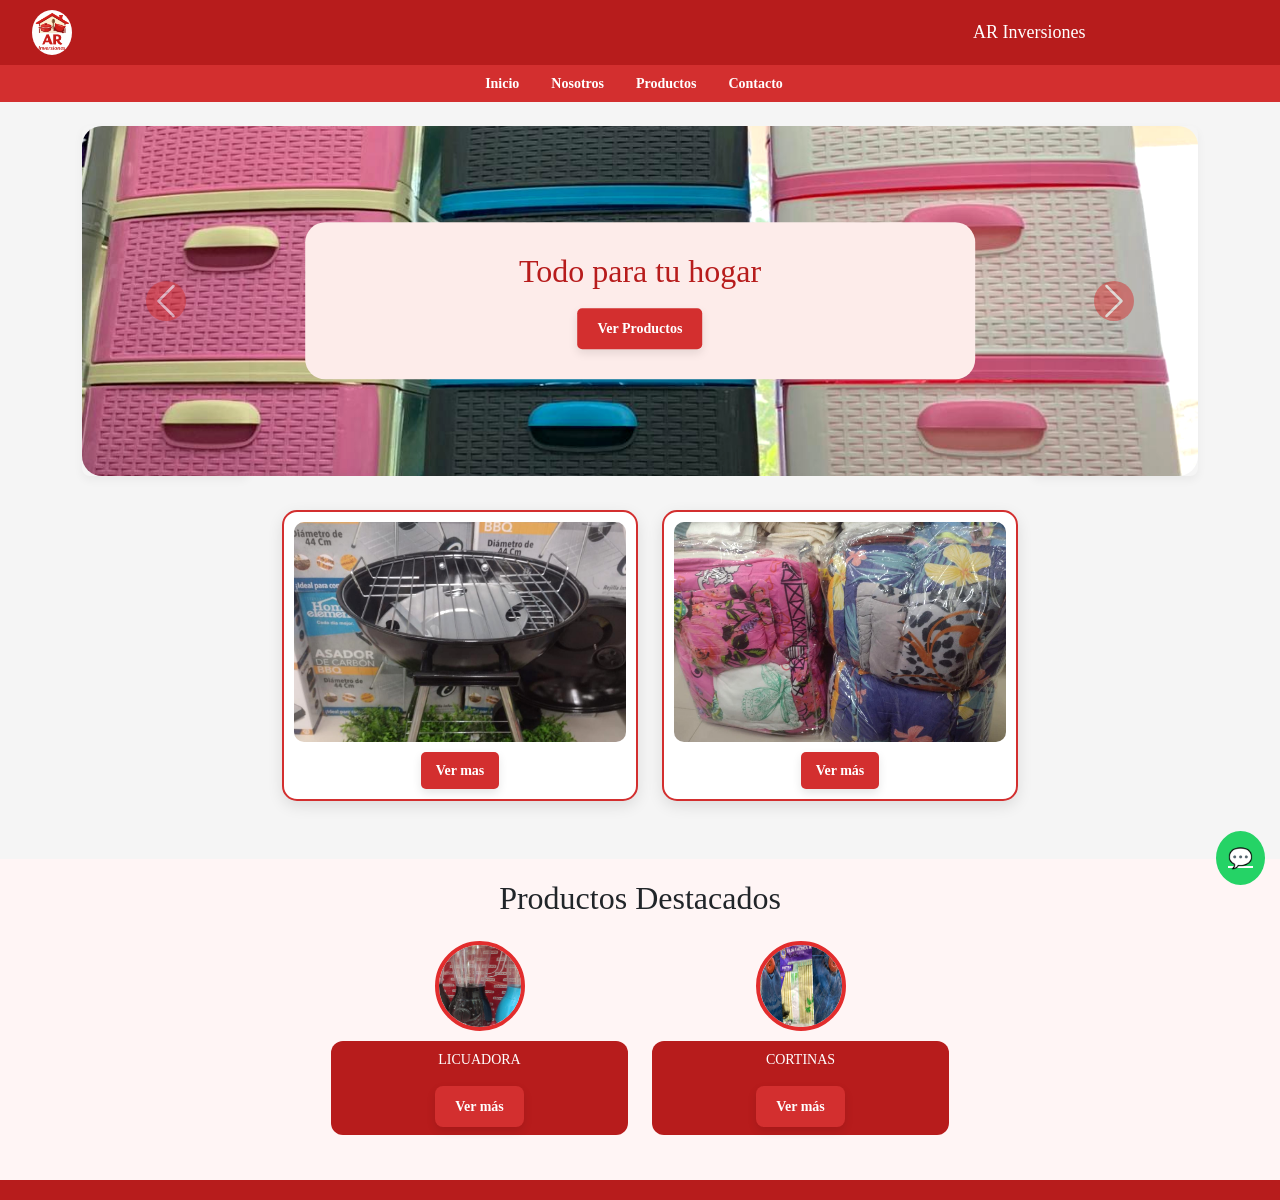
<file: index.html>
<!DOCTYPE html>
<html lang="es">

<head>
    <meta charset="UTF-8">
    <meta name="viewport" content="width=device-width, initial-scale=1.0">
    <title>AR Inversiones</title>

    <link href="https://cdn.jsdelivr.net/npm/bootstrap@5.3.2/dist/css/bootstrap.min.css" rel="stylesheet">
    <link rel="stylesheet" href="https://cdn.jsdelivr.net/npm/bootstrap-icons@1.11.3/font/bootstrap-icons.css">

    <link rel="stylesheet" href="css/styles.css">
</head>

<body>

    <header>
        <div class="row align-items-center" id="encabezado">

            <div class="col-3 col-md-1 text-center">
                <img src="img/logo fondo.png" id="logo">
            </div>

            <div class="col-5 col-md-3 text-center text-md-start">
                <p id="nombre">AR Inversiones</p>
            </div>



        </div>

        <div class="row" id="nav">
            <ul class="nav justify-content-center flex-column flex-md-row text-center">
                <li class="nav-item"><a class="nav-link" href="index.html">Inicio</a></li>
                <li class="nav-item"><a class="nav-link" href="nosotros.html">Nosotros</a></li>
                <li class="nav-item"><a class="nav-link" href="productos.html">Productos</a></li>
                            <li class="nav-item"><a class="nav-link" href="contacto.html">Contacto</a></li>

            </ul>
        </div>
    </header>

    <div class="container mt-4">

        <div id="carouselExample" class="carousel slide" data-bs-ride="carousel">

            <div class="carousel-inner">

                <div class="carousel-item active">
                    <img src="img/gabetero 1.jpeg" class="d-block w-100">
                    <div class="overlay">
                        <h2>Todo para tu hogar</h2>
                        <a href="productos.html">
                            <button>Ver Productos</button>
                        </a>
                    </div>
                </div>

                <div class="carousel-item">
                    <img src="img/asador 1.jpeg" class="d-block w-100">
                    <div class="overlay">
                        <h2>Calidad y variedad</h2>
                        <a href="productos.html">
                            <button>Ver Productos</button>
                        </a>
                    </div>
                </div>



            </div>

            <button class="carousel-control-prev" type="button" data-bs-target="#carouselExample" data-bs-slide="prev">
                <span class="carousel-control-prev-icon"></span>
            </button>

            <button class="carousel-control-next" type="button" data-bs-target="#carouselExample" data-bs-slide="next">
                <span class="carousel-control-next-icon"></span>
            </button>

        </div>

    </div>

    <!-- PRODUCTOS -->
    <div class="container mt-4">
        <div class="row justify-content-center">

            <div class="col-6 col-md-4">
                <div class="producto">
                    <img src="img/asador 1.jpeg">
                    <a href="asador.html">
                        <button>Ver mas</button>
                    </a>
                </div>
            </div>

            <div class="col-6 col-md-4">
                <div class="producto">
                    <img src="img/sabana 1.jpeg">
                    <a href="sabana.html">
                        <button>Ver más</button>
                    </a>
                </div>
            </div>

        </div>
    </div>

    <!-- DESTACADOS -->
    <div class="container-fluid mt-5" id="destacados">

        <h2>Productos Destacados</h2>

        <div class="row justify-content-center mt-4">

            <div class="col-3 text-center item">
                <img src="img/licuadora 1.jpeg">
                <div class="box">
                    <p>LICUADORA</p>
                    <a href="licuadora.html">
                        <button>Ver más</button>
                    </a>
                </div>
            </div>

            <div class="col-3 text-center item">
                <img src="img/cortina 1.jpeg">
                <div class="box">
                    <p>CORTINAS</p>
                    <a href="cortina.html">
                        <button>Ver más</button>
                    </a>
                </div>
            </div>

        </div>
    </div>

    <!-- FOOTER -->
    <footer>

        <div class="row" id="footer">

            <div class="col text-center">
            </div>

        </div>

    </footer>

    <a href="https://wa.me/573215978952" class="whatsapp">💬</a>

    <script src="https://cdn.jsdelivr.net/npm/bootstrap@5.3.2/dist/js/bootstrap.bundle.min.js"></script>

</body>

</html>
</file>
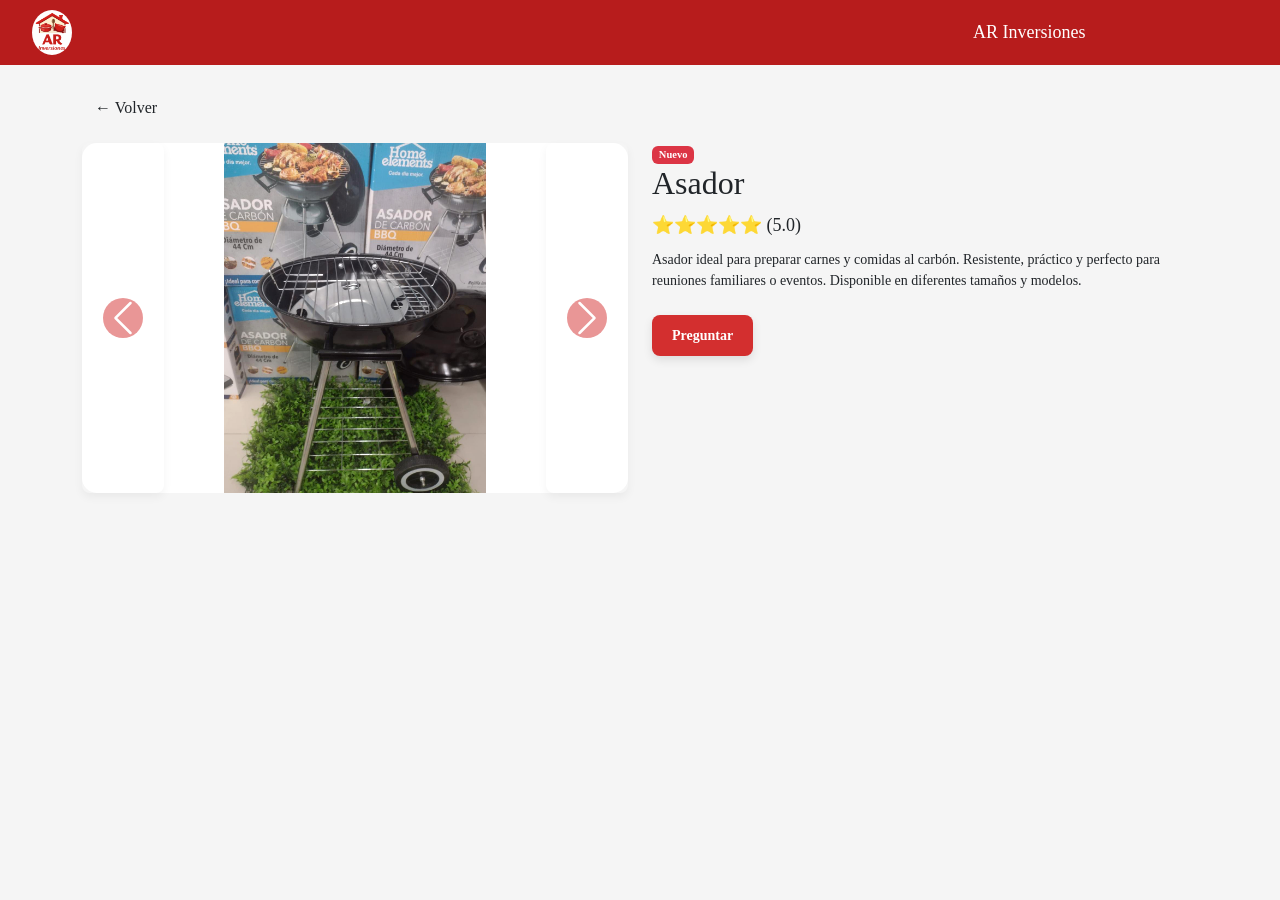
<file: asador.html>
<!DOCTYPE html>
<html lang="es">
<head>
<meta charset="UTF-8">
<meta name="viewport" content="width=device-width, initial-scale=1.0">
<title>Asador - AR Inversiones</title>

<link href="https://cdn.jsdelivr.net/npm/bootstrap@5.3.2/dist/css/bootstrap.min.css" rel="stylesheet">
<link rel="stylesheet" href="https://cdn.jsdelivr.net/npm/bootstrap-icons@1.11.3/font/bootstrap-icons.css">

<link rel="stylesheet" href="css/styles.css">
<link rel="stylesheet" href="css/asador.css">
</head>

<body>

<header>
    <div class="row align-items-center" id="encabezado">
        <div class="col-3 col-md-1 text-center">
            <a href="index.html">
                <img src="img/logo fondo.png" id="logo">
            </a>
        </div>

        <div class="col-5 col-md-3">
            <p id="nombre">AR Inversiones</p>
        </div>

    </div>
</header>

<main class="container mt-4">

<a href="productos.html" class="btn btnVolver">← Volver</a>

<div class="row productoInfo mt-3">

    <!-- IMÁGENES -->
    <div class="col-md-6">

        <div id="carouselExample" class="carousel slide">

            <div class="carousel-inner">

                <div class="carousel-item active">
                    <img src="img/asador 1.jpeg" class="d-block w-100">
                </div>

            </div>

            <button class="carousel-control-prev" type="button" data-bs-target="#carouselExample" data-bs-slide="prev">
                <span class="carousel-control-prev-icon"></span>
            </button>

            <button class="carousel-control-next" type="button" data-bs-target="#carouselExample" data-bs-slide="next">
                <span class="carousel-control-next-icon"></span>
            </button>

        </div>

    </div>

    <!-- INFO -->
    <div class="col-md-6">

        <span class="badge bg-danger">Nuevo</span>

        <h2>Asador</h2>

        <div class="calificacion">
            ⭐⭐⭐⭐⭐ (5.0)
        </div>

        <p>
            Asador ideal para preparar carnes y comidas al carbón. 
            Resistente, práctico y perfecto para reuniones familiares o eventos. 
            Disponible en diferentes tamaños y modelos.
        </p>

        <!-- BOTÓN -->
        <div class="mt-4">
            <a href="https://wa.me/573215978952?text=Hola%2C%20estoy%20interesada%20en%20un%20asador%2C%20quisiera%20información">
                <button class="btnComprar">Preguntar</button>
            </a>
        </div>

    </div>

</div>

</main>

<script src="https://cdn.jsdelivr.net/npm/bootstrap@5.3.2/dist/js/bootstrap.bundle.min.js"></script>

</body>
</html>
</file>
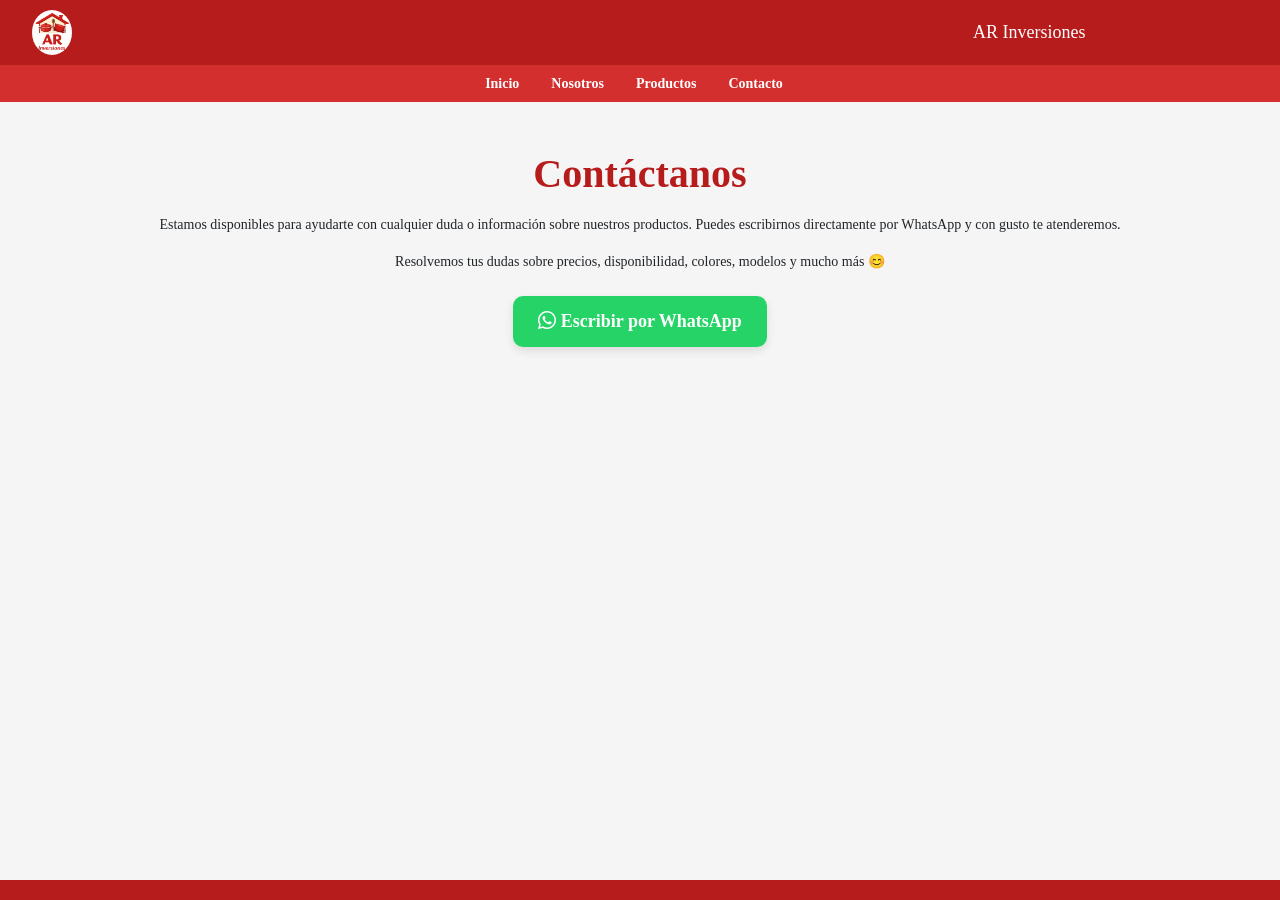
<file: contacto.html>
<!DOCTYPE html>
<html lang="es">
<head>
<meta charset="UTF-8">
<meta name="viewport" content="width=device-width, initial-scale=1.0">
<title>Contacto - AR Inversiones</title>

<link href="https://cdn.jsdelivr.net/npm/bootstrap@5.3.2/dist/css/bootstrap.min.css" rel="stylesheet">
<link rel="stylesheet" href="https://cdn.jsdelivr.net/npm/bootstrap-icons@1.11.3/font/bootstrap-icons.css">

<link rel="stylesheet" href="css/styles.css">
<link rel="stylesheet" href="css/contacto.css">
</head>

<body>

<header>
    <div class="row align-items-center" id="encabezado">
        <div class="col-3 col-md-1 text-center">
            <a href="index.html">
                <img src="img/logo fondo.png" id="logo">
            </a>
        </div>

        <div class="col-5 col-md-3">
            <p id="nombre">AR Inversiones</p>
        </div>

    </div>

    <div class="row" id="nav">
        <ul class="nav justify-content-center">
            <li class="nav-item"><a class="nav-link" href="index.html">Inicio</a></li>
            <li class="nav-item"><a class="nav-link" href="nosotros.html">Nosotros</a></li>
            <li class="nav-item"><a class="nav-link" href="productos.html">Productos</a></li>
            <li class="nav-item"><a class="nav-link active" href="contacto.html">Contacto</a></li>
        </ul>
    </div>
</header>

<main class="container mt-5 text-center">

    <h1 class="titulo">Contáctanos</h1>

    <p class="mt-3">
        Estamos disponibles para ayudarte con cualquier duda o información sobre nuestros productos.  
        Puedes escribirnos directamente por WhatsApp y con gusto te atenderemos.
    </p>

    <p>
        Resolvemos tus dudas sobre precios, disponibilidad, colores, modelos y mucho más 😊
    </p>

    <!-- BOTÓN WHATSAPP -->
    <div class="mt-4">
        <a href="https://wa.me/573215978952?text=Hola%2C%20quiero%20información%20sobre%20sus%20productos">
            <button class="btnWhatsapp">
                <i class="bi bi-whatsapp"></i> Escribir por WhatsApp
            </button>
        </a>
    </div>

    <!-- INFO EXTRA -->
    <div class="info mt-5">


    </div>

</main>

<footer class="mt-5">
    <div class="row" id="footer">
    </div>
</footer>

</body>
</html>
</file>
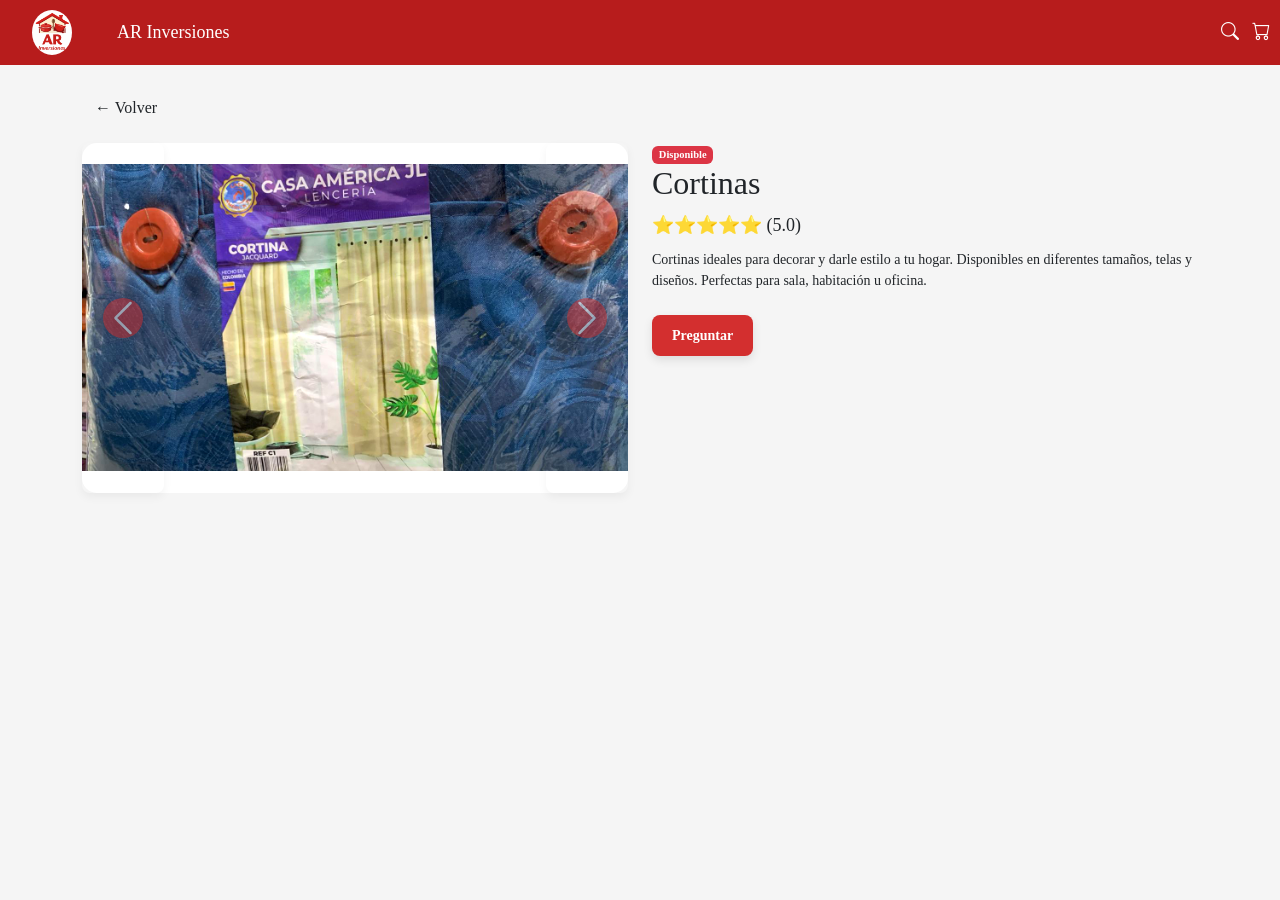
<file: cortina.html>
<!DOCTYPE html>
<html lang="es">
<head>
<meta charset="UTF-8">
<meta name="viewport" content="width=device-width, initial-scale=1.0">
<title>Cortinas - AR Inversiones</title>

<link href="https://cdn.jsdelivr.net/npm/bootstrap@5.3.2/dist/css/bootstrap.min.css" rel="stylesheet">
<link rel="stylesheet" href="https://cdn.jsdelivr.net/npm/bootstrap-icons@1.11.3/font/bootstrap-icons.css">

<link rel="stylesheet" href="css/styles.css">
<link rel="stylesheet" href="css/cortina.css">
</head>

<body>

<header>
    <div class="row align-items-center" id="encabezado">
        <div class="col-3 col-md-1 text-center">
            <a href="index.html">
                <img src="img/logo fondo.png" id="logo">
            </a>
        </div>

        <div class="col-5 col-md-3">
            <p id="nombre">AR Inversiones</p>
        </div>

        <div class="col-4 col-md-8 text-end" id="iconos">
            <i class="bi bi-search"></i>
            <i class="bi bi-cart"></i>
        </div>
    </div>
</header>

<main class="container mt-4">

<a href="productos.html" class="btn btnVolver">← Volver</a>

<div class="row productoInfo mt-3">

    <!-- IMÁGENES -->
    <div class="col-md-6">

        <div id="carouselExample" class="carousel slide">

            <div class="carousel-inner">

                <div class="carousel-item active">
                    <img src="img/cortina 1.jpeg" class="d-block w-100">
                </div>


            </div>

            <button class="carousel-control-prev" type="button" data-bs-target="#carouselExample" data-bs-slide="prev">
                <span class="carousel-control-prev-icon"></span>
            </button>

            <button class="carousel-control-next" type="button" data-bs-target="#carouselExample" data-bs-slide="next">
                <span class="carousel-control-next-icon"></span>
            </button>

        </div>

    </div>

    <!-- INFO -->
    <div class="col-md-6">

        <span class="badge bg-danger">Disponible</span>

        <h2>Cortinas</h2>

        <div class="calificacion">
            ⭐⭐⭐⭐⭐ (5.0)
        </div>

        <p>
            Cortinas ideales para decorar y darle estilo a tu hogar. 
            Disponibles en diferentes tamaños, telas y diseños. 
            Perfectas para sala, habitación u oficina.
        </p>

        <!-- BOTÓN -->
        <div class="mt-4">
            <a href="https://wa.me/573215978952?text=Hola%2C%20estoy%20interesada%20en%20cortinas">
                <button class="btnComprar">Preguntar</button>
            </a>
        </div>

    </div>

</div>

</main>

<script src="https://cdn.jsdelivr.net/npm/bootstrap@5.3.2/dist/js/bootstrap.bundle.min.js"></script>

</body>
</html>
</file>
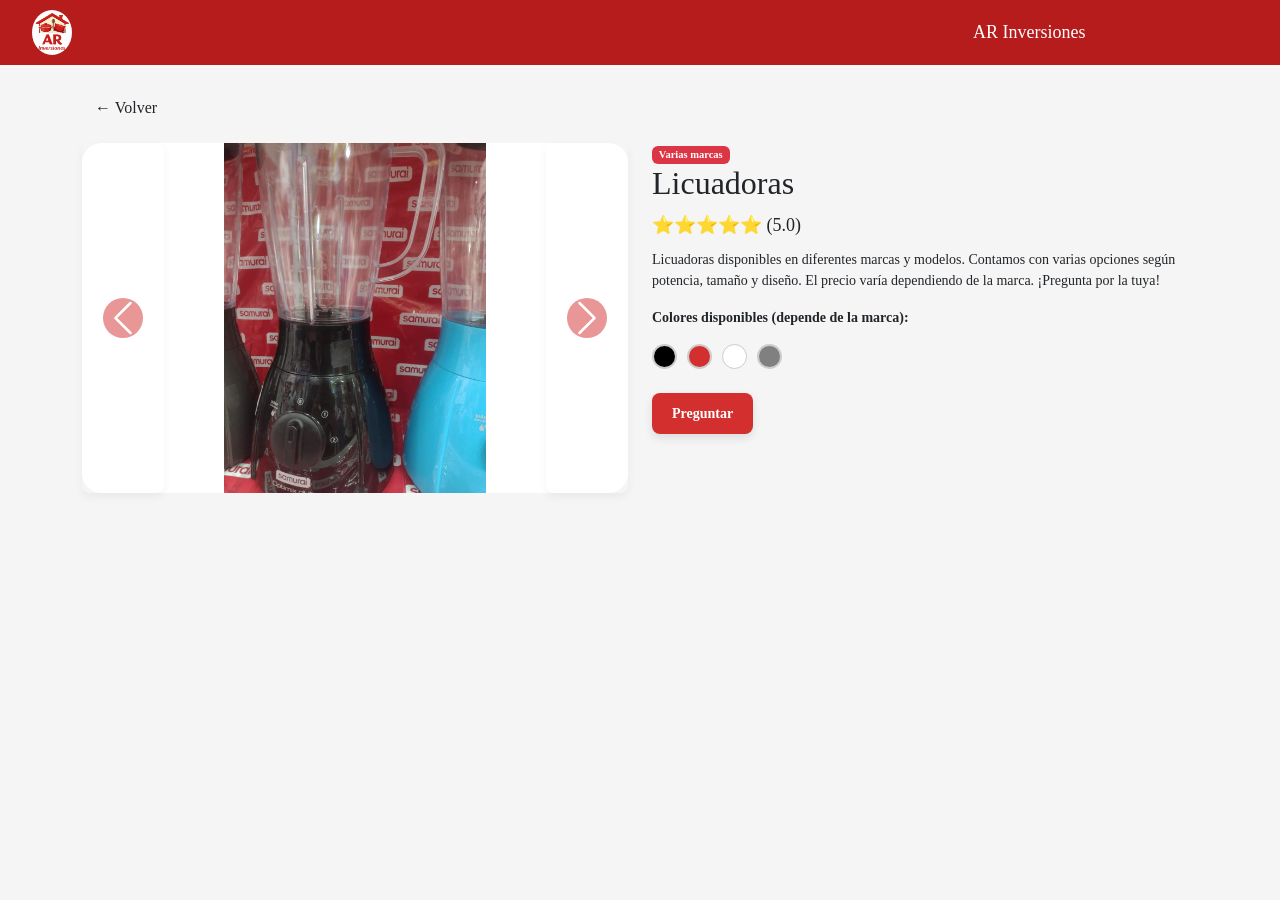
<file: licuadora.html>
<!DOCTYPE html>
<html lang="es">
<head>
<meta charset="UTF-8">
<meta name="viewport" content="width=device-width, initial-scale=1.0">
<title>Licuadora - AR Inversiones</title>

<link href="https://cdn.jsdelivr.net/npm/bootstrap@5.3.2/dist/css/bootstrap.min.css" rel="stylesheet">
<link rel="stylesheet" href="https://cdn.jsdelivr.net/npm/bootstrap-icons@1.11.3/font/bootstrap-icons.css">

<link rel="stylesheet" href="css/styles.css">
<link rel="stylesheet" href="css/licuadora.css">
</head>

<body>

<header>
    <div class="row align-items-center" id="encabezado">
        <div class="col-3 col-md-1 text-center">
            <a href="index.html">
                <img src="img/logo fondo.png" id="logo">
            </a>
        </div>

        <div class="col-5 col-md-3">
            <p id="nombre">AR Inversiones</p>
        </div>


    </div>
</header>

<main class="container mt-4">

<a href="productos.html" class="btn btnVolver">← Volver</a>

<div class="row productoInfo mt-3">

    <!-- IMÁGENES -->
    <div class="col-md-6">

        <div id="carouselExample" class="carousel slide">

            <div class="carousel-inner">

                <div class="carousel-item active">
                    <img src="img/licuadora 1.jpeg" class="d-block w-100">
                </div>

                <div class="carousel-item">
                    <img src="img/licuadora 2.jpeg" class="d-block w-100">
                </div>


            </div>

            <button class="carousel-control-prev" type="button" data-bs-target="#carouselExample" data-bs-slide="prev">
                <span class="carousel-control-prev-icon"></span>
            </button>

            <button class="carousel-control-next" type="button" data-bs-target="#carouselExample" data-bs-slide="next">
                <span class="carousel-control-next-icon"></span>
            </button>

        </div>

    </div>

    <!-- INFO -->
    <div class="col-md-6">

        <span class="badge bg-danger">Varias marcas</span>

        <h2>Licuadoras</h2>

        <div class="calificacion">
            ⭐⭐⭐⭐⭐ (5.0)
        </div>

        <p>
            Licuadoras disponibles en diferentes marcas y modelos. 
            Contamos con varias opciones según potencia, tamaño y diseño. 
            El precio varía dependiendo de la marca. ¡Pregunta por la tuya!
        </p>

        <!-- COLORES -->
        <div class="colores mt-3">
            <p><strong>Colores disponibles (depende de la marca):</strong></p>

            <div class="circulos">
                <span class="color negro"></span>
                <span class="color rojo"></span>
                <span class="color blanco"></span>
                <span class="color gris"></span>
            </div>
        </div>

        <!-- BOTÓN -->
        <div class="mt-4">
            <a href="https://wa.me/573215978952?text=Hola%2C%20estoy%20interesada%20en%20una%20licuadora%2C%20quisiera%20saber%20las%20marcas%20y%20precios%20disponibles">
                <button class="btnComprar">Preguntar</button>
            </a>
        </div>

    </div>

</div>

</main>

<script src="https://cdn.jsdelivr.net/npm/bootstrap@5.3.2/dist/js/bootstrap.bundle.min.js"></script>

</body>
</html>
</file>
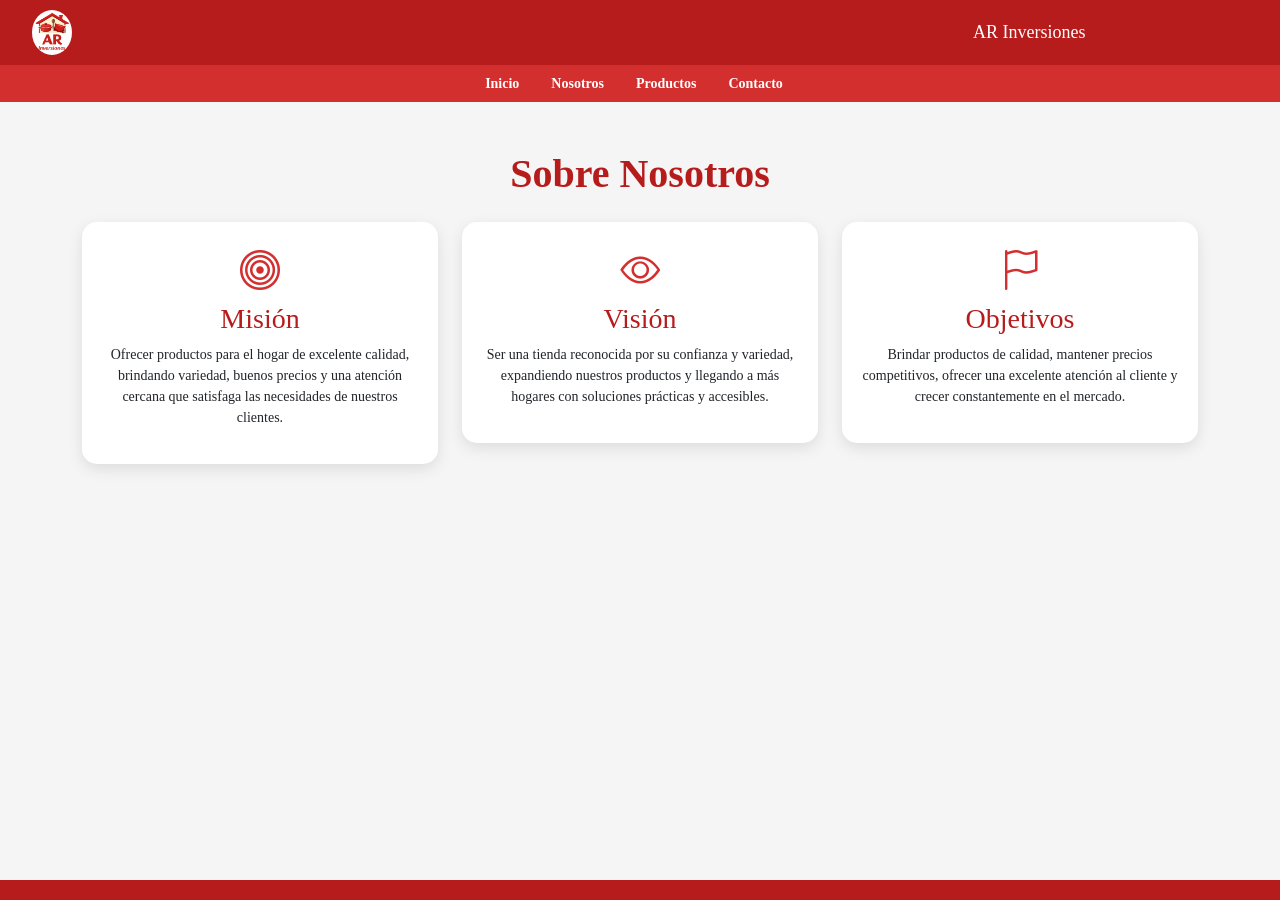
<file: nosotros.html>
<!DOCTYPE html>
<html lang="es">
<head>
<meta charset="UTF-8">
<meta name="viewport" content="width=device-width, initial-scale=1.0">
<title>Nosotros - AR Inversiones</title>

<link href="https://cdn.jsdelivr.net/npm/bootstrap@5.3.2/dist/css/bootstrap.min.css" rel="stylesheet">
<link rel="stylesheet" href="https://cdn.jsdelivr.net/npm/bootstrap-icons@1.11.3/font/bootstrap-icons.css">

<link rel="stylesheet" href="css/styles.css">
<link rel="stylesheet" href="css/nosotros.css">
</head>

<body>

<header>
    <div class="row align-items-center" id="encabezado">
        <div class="col-3 col-md-1 text-center">
            <a href="index.html">
                <img src="img/logo fondo.png" id="logo">
            </a>
        </div>

        <div class="col-5 col-md-3">
            <p id="nombre">AR Inversiones</p>
        </div>

    </div>

    <div class="row" id="nav">
        <ul class="nav justify-content-center">
            <li class="nav-item"><a class="nav-link" href="index.html">Inicio</a></li>
            <li class="nav-item"><a class="nav-link active" href="nosotros.html">Nosotros</a></li>
            <li class="nav-item"><a class="nav-link" href="productos.html">Productos</a></li>
            <li class="nav-item"><a class="nav-link" href="contacto.html">Contacto</a></li>
        </ul>
    </div>
</header>

<main class="container mt-5">

    <h1 class="titulo text-center">Sobre Nosotros</h1>

    <div class="row mt-4">

        <!-- MISIÓN -->
        <div class="col-md-4">
            <div class="caja">
                <i class="bi bi-bullseye icono"></i>
                <h3>Misión</h3>
                <p>
                    Ofrecer productos para el hogar de excelente calidad, brindando variedad, 
                    buenos precios y una atención cercana que satisfaga las necesidades de nuestros clientes.
                </p>
            </div>
        </div>

        <!-- VISIÓN -->
        <div class="col-md-4">
            <div class="caja">
                <i class="bi bi-eye icono"></i>
                <h3>Visión</h3>
                <p>
                    Ser una tienda reconocida por su confianza y variedad, expandiendo nuestros productos 
                    y llegando a más hogares con soluciones prácticas y accesibles.
                </p>
            </div>
        </div>

        <!-- OBJETIVOS -->
        <div class="col-md-4">
            <div class="caja">
                <i class="bi bi-flag icono"></i>
                <h3>Objetivos</h3>
                <p>
                    Brindar productos de calidad, mantener precios competitivos, 
                    ofrecer una excelente atención al cliente y crecer constantemente en el mercado.
                </p>
            </div>
        </div>

    </div>

</main>

<footer class="mt-5">
    <div class="row" id="footer">

    </div>
</footer>

</body>
</html>
</file>
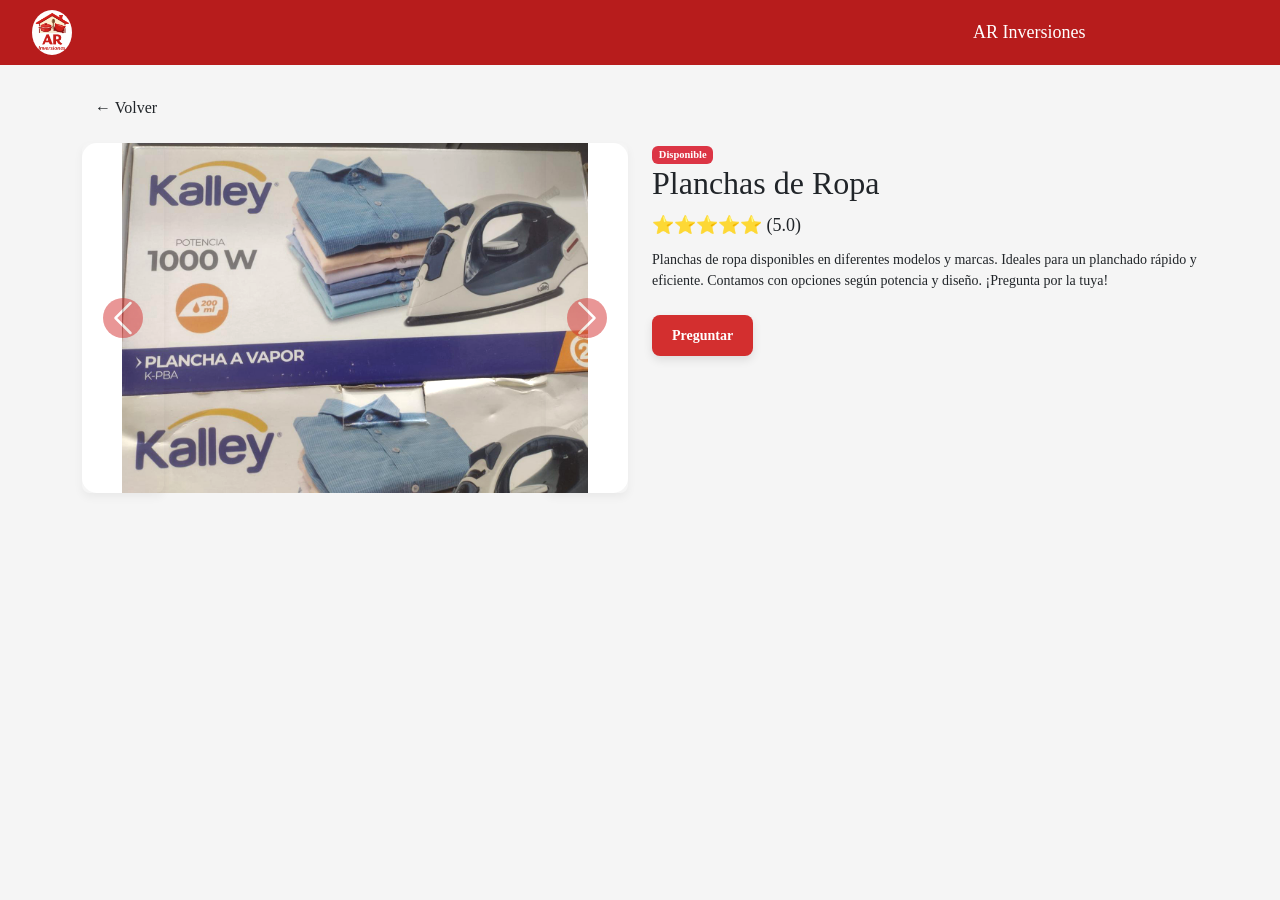
<file: plancha.html>
<!DOCTYPE html>
<html lang="es">
<head>
<meta charset="UTF-8">
<meta name="viewport" content="width=device-width, initial-scale=1.0">
<title>Plancha - AR Inversiones</title>

<link href="https://cdn.jsdelivr.net/npm/bootstrap@5.3.2/dist/css/bootstrap.min.css" rel="stylesheet">
<link rel="stylesheet" href="https://cdn.jsdelivr.net/npm/bootstrap-icons@1.11.3/font/bootstrap-icons.css">

<link rel="stylesheet" href="css/styles.css">
<link rel="stylesheet" href="css/plancha.css">
</head>

<body>

<header>
    <div class="row align-items-center" id="encabezado">
        <div class="col-3 col-md-1 text-center">
            <a href="index.html">
                <img src="img/logo fondo.png" id="logo">
            </a>
        </div>

        <div class="col-5 col-md-3">
            <p id="nombre">AR Inversiones</p>
        </div>

    </div>
</header>

<main class="container mt-4">

<a href="productos.html" class="btn btnVolver">← Volver</a>

<div class="row productoInfo mt-3">

    <!-- IMÁGENES -->
    <div class="col-md-6">

        <div id="carouselExample" class="carousel slide">

            <div class="carousel-inner">

                <div class="carousel-item active">
                    <img src="img/plancha 1.jpeg" class="d-block w-100">
                </div>

                <div class="carousel-item">
                    <img src="img/plancha 2.jpeg" class="d-block w-100">
                </div>

                <div class="carousel-item">
                    <img src="img/plancha 3.jpeg" class="d-block w-100">
                </div>
                <div class="carousel-item">
                    <img src="img/plancha 4.jpeg" class="d-block w-100">
                </div>

            </div>

            <button class="carousel-control-prev" type="button" data-bs-target="#carouselExample" data-bs-slide="prev">
                <span class="carousel-control-prev-icon"></span>
            </button>

            <button class="carousel-control-next" type="button" data-bs-target="#carouselExample" data-bs-slide="next">
                <span class="carousel-control-next-icon"></span>
            </button>

        </div>

    </div>

    <!-- INFO -->
    <div class="col-md-6">

        <span class="badge bg-danger">Disponible</span>

        <h2>Planchas de Ropa</h2>

        <div class="calificacion">
            ⭐⭐⭐⭐⭐ (5.0)
        </div>

        <p>
            Planchas de ropa disponibles en diferentes modelos y marcas. 
            Ideales para un planchado rápido y eficiente. 
            Contamos con opciones según potencia y diseño. ¡Pregunta por la tuya!
        </p>

        <!-- BOTÓN -->
        <div class="mt-4">
            <a href="https://wa.me/573215978952?text=Hola%2C%20estoy%20interesada%20en%20una%20plancha%20de%20ropa">
                <button class="btnComprar">Preguntar</button>
            </a>
        </div>

    </div>

</div>

</main>

<script src="https://cdn.jsdelivr.net/npm/bootstrap@5.3.2/dist/js/bootstrap.bundle.min.js"></script>

</body>
</html>
</file>
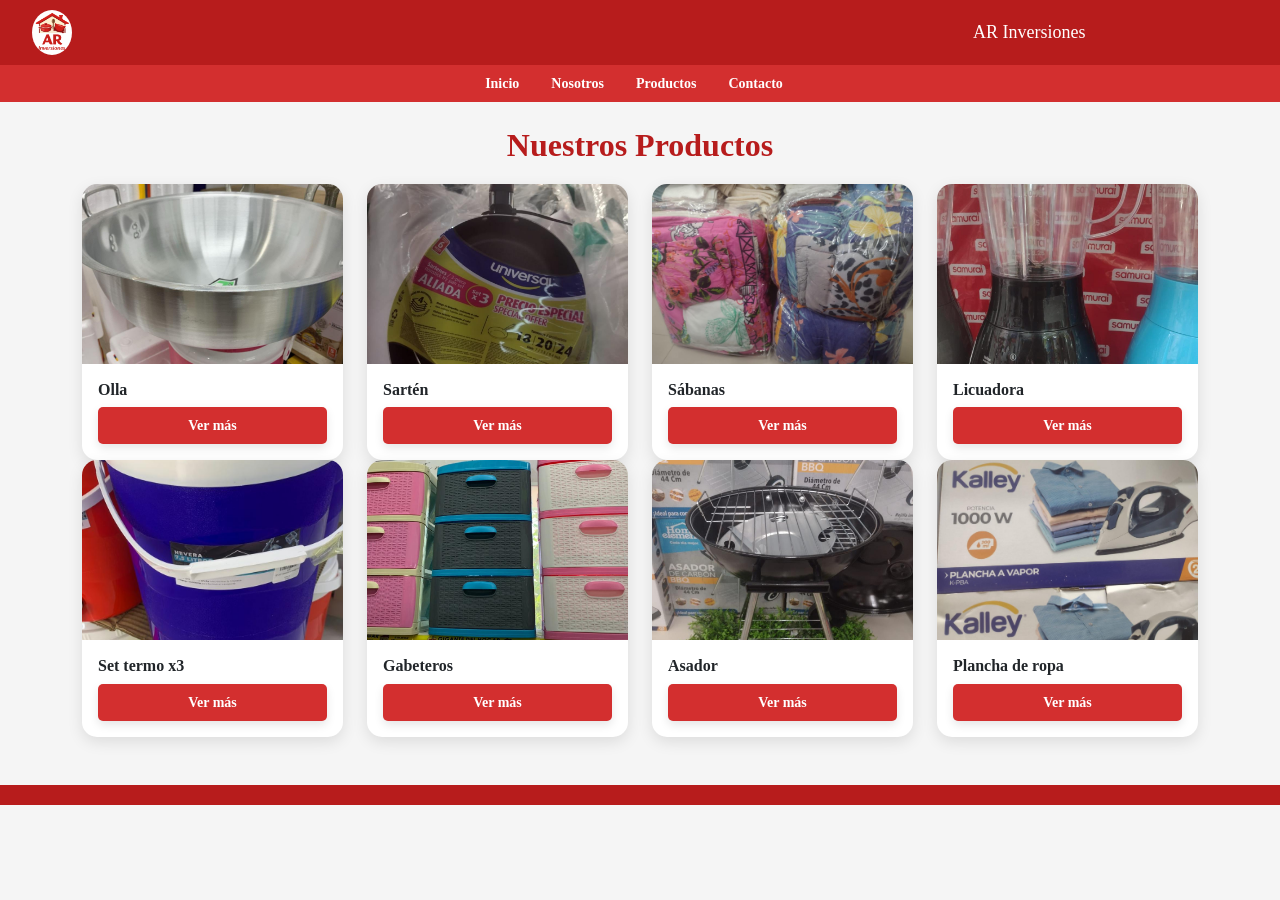
<file: productos.html>
<!DOCTYPE html>
<html lang="es">

<head>
    <meta charset="UTF-8">
    <meta name="viewport" content="width=device-width, initial-scale=1.0">
    <title>Productos - AR Inversiones</title>

    <link href="https://cdn.jsdelivr.net/npm/bootstrap@5.3.2/dist/css/bootstrap.min.css" rel="stylesheet">
    <link rel="stylesheet" href="https://cdn.jsdelivr.net/npm/bootstrap-icons@1.11.3/font/bootstrap-icons.css">

    <link rel="stylesheet" href="css/styles.css">
    <link rel="stylesheet" href="css/productos.css">
</head>

<body>

    <header>
        <div class="row align-items-center" id="encabezado">

            <div class="col-3 col-md-1 text-center">
                <img src="img/logo fondo.png" id="logo">
            </div>

            <div class="col-5 col-md-3">
                <p id="nombre">AR Inversiones</p>
            </div>



        </div>

        <div class="row" id="nav">
            <ul class="nav justify-content-center">
                <li class="nav-item"><a class="nav-link" href="index.html">Inicio</a></li>
                <li class="nav-item"><a class="nav-link" href="nosotros.html">Nosotros</a></li>
                <li class="nav-item"><a class="nav-link" href="productos.html">Productos</a></li>
                            <li class="nav-item"><a class="nav-link" href="contacto.html">Contacto</a></li>

            </ul>
        </div>
    </header>

    <!-- PRODUCTOS -->
    <div class="container mt-4">

        <h2 class="titulo">Nuestros Productos</h2>

        <div class="row">

            <div class="col-6 col-md-3">
                <div class="card producto-card">
                    <img src="img/olla 1.jpeg">
                    <div class="card-body">
                        <h6>Olla</h6>
                        <a href="olla.html">
                            <button>Ver más</button>
                        </a>
                    </div>
                </div>
            </div>

            <div class="col-6 col-md-3">
                <div class="card producto-card">
                    <img src="img/sarten 1.jpeg">
                    <div class="card-body">
                        <h6>Sartén</h6>
                        <a href="sarten.html">
                            <button>Ver más</button>
                        </a>
                    </div>
                </div>
            </div>

            <div class="col-6 col-md-3">
                <div class="card producto-card">
                    <img src="img/sabana 1.jpeg">
                    <div class="card-body">
                        <h6>Sábanas</h6>
                        <a href="sabana.html">
                            <button>Ver más</button>
                        </a>
                    </div>
                </div>
            </div>

            <div class="col-6 col-md-3">
                <div class="card producto-card">
                    <img src="img/licuadora 1.jpeg">
                    <div class="card-body">
                        <h6>Licuadora</h6>
                        <a href="licuadora.html">
                            <button>Ver más</button>
                        </a>
                    </div>
                </div>
            </div>

            <div class="col-6 col-md-3">
                <div class="card producto-card">
                    <img src="img/termo 1.jpeg">
                    <div class="card-body">
                        <h6>Set termo x3</h6>
                        <a href="termo.html">
                            <button>Ver más</button>
                        </a>

                    </div>
                </div>
            </div>

             <div class="col-6 col-md-3">
                <div class="card producto-card">
                    <img src="img/gabetero 1.jpeg">
                    <div class="card-body">
                        <h6>Gabeteros</h6>
                        <a href="gabeteros.html">
                            <button>Ver más</button>
                        </a>

                    </div>
                </div>
            </div>
             <div class="col-6 col-md-3">
                <div class="card producto-card">
                    <img src="img/asador 1.jpeg">
                    <div class="card-body">
                        <h6>Asador</h6>
                        <a href="asador.html">
                            <button>Ver más</button>
                        </a>

                    </div>
                </div>
            </div>
             <div class="col-6 col-md-3">
                <div class="card producto-card">
                    <img src="img/plancha 1.jpeg">
                    <div class="card-body">
                        <h6>Plancha de ropa</h6>
                        <a href="plancha.html">
                            <button>Ver más</button>
                        </a>

                    </div>
                </div>
            </div>


        </div>

    </div>

    <footer class="mt-5">
        <div class="row" id="footer">

        </div>
    </footer>

</body>

</html>
</file>
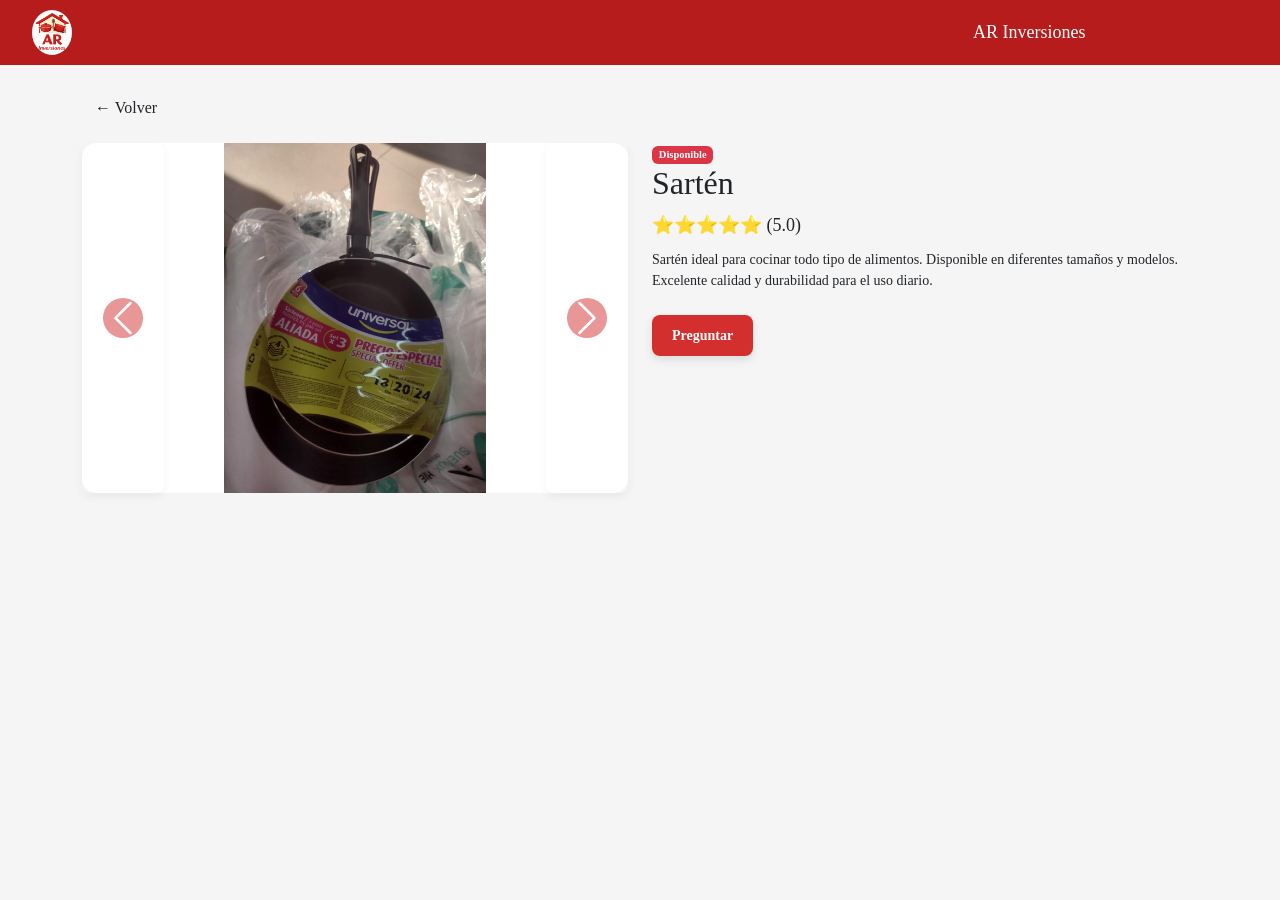
<file: sarten.html>
<!DOCTYPE html>
<html lang="es">
<head>
<meta charset="UTF-8">
<meta name="viewport" content="width=device-width, initial-scale=1.0">
<title>Sartén - AR Inversiones</title>

<link href="https://cdn.jsdelivr.net/npm/bootstrap@5.3.2/dist/css/bootstrap.min.css" rel="stylesheet">
<link rel="stylesheet" href="https://cdn.jsdelivr.net/npm/bootstrap-icons@1.11.3/font/bootstrap-icons.css">

<link rel="stylesheet" href="css/styles.css">
<link rel="stylesheet" href="css/sarten.css">
</head>

<body>

<header>
    <div class="row align-items-center" id="encabezado">
        <div class="col-3 col-md-1 text-center">
            <a href="index.html">
                <img src="img/logo fondo.png" id="logo">
            </a>
        </div>

        <div class="col-5 col-md-3">
            <p id="nombre">AR Inversiones</p>
        </div>


    </div>
</header>

<main class="container mt-4">

<a href="productos.html" class="btn btnVolver">← Volver</a>

<div class="row productoInfo mt-3">

    <!-- IMÁGENES -->
    <div class="col-md-6">

        <div id="carouselExample" class="carousel slide">

            <div class="carousel-inner">

                <div class="carousel-item active">
                    <img src="img/sarten 1.jpeg" class="d-block w-100">
                </div>



            </div>

            <button class="carousel-control-prev" type="button" data-bs-target="#carouselExample" data-bs-slide="prev">
                <span class="carousel-control-prev-icon"></span>
            </button>

            <button class="carousel-control-next" type="button" data-bs-target="#carouselExample" data-bs-slide="next">
                <span class="carousel-control-next-icon"></span>
            </button>

        </div>

    </div>

    <!-- INFO -->
    <div class="col-md-6">

        <span class="badge bg-danger">Disponible</span>

        <h2>Sartén</h2>

        <div class="calificacion">
            ⭐⭐⭐⭐⭐ (5.0)
        </div>

        <p>
            Sartén ideal para cocinar todo tipo de alimentos. 
            Disponible en diferentes tamaños y modelos. 
            Excelente calidad y durabilidad para el uso diario.
        </p>

        <!-- BOTÓN -->
        <div class="mt-4">
            <a href="https://wa.me/573215978952?text=Hola%2C%20estoy%20interesada%20en%20un%20sartén%2C%20quisiera%20información">
                <button class="btnComprar">Preguntar</button>
            </a>
        </div>

    </div>

</div>

</main>

<script src="https://cdn.jsdelivr.net/npm/bootstrap@5.3.2/dist/js/bootstrap.bundle.min.js"></script>

</body>
</html>
</file>
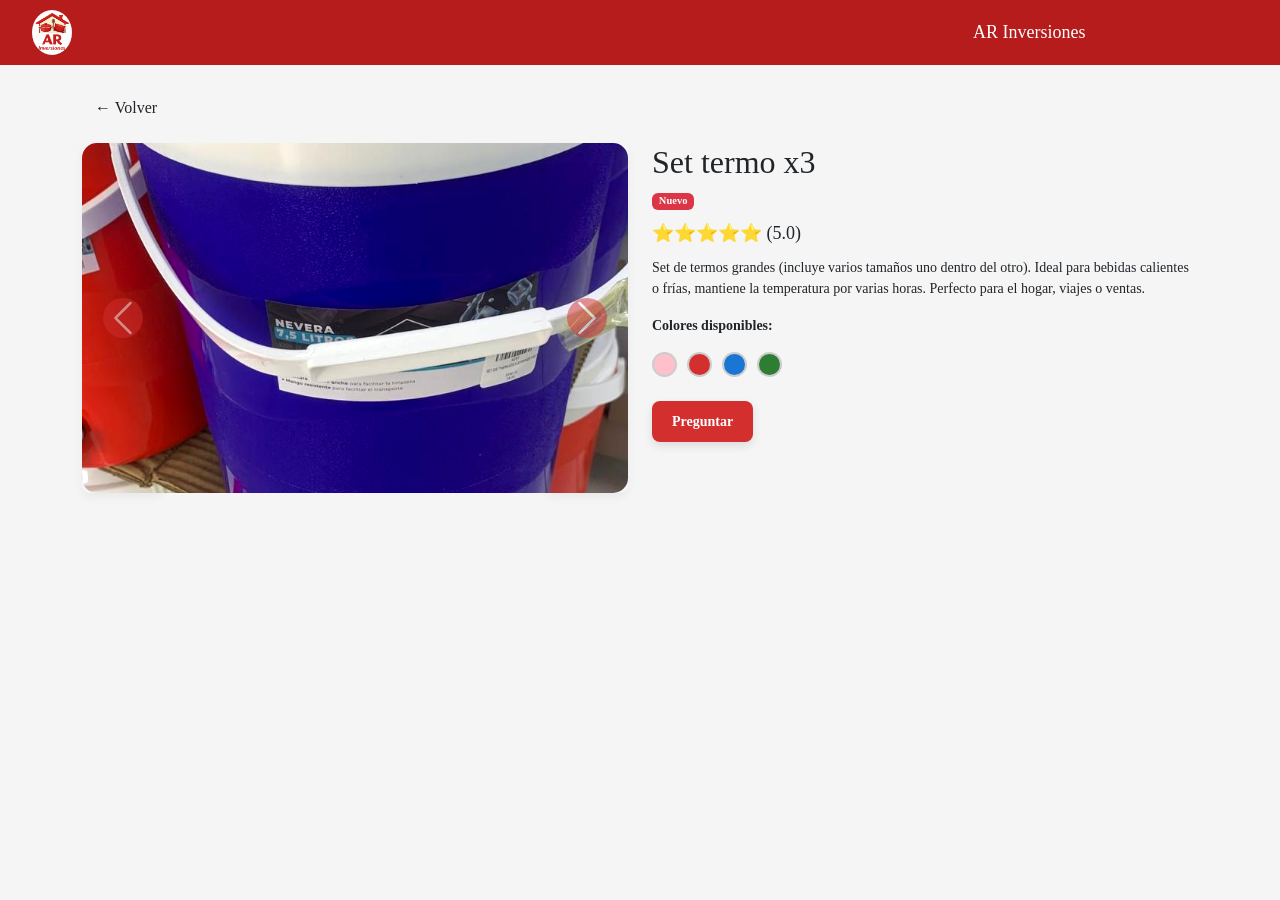
<file: termo.html>
<!DOCTYPE html>
<html lang="es">

<head>
    <meta charset="UTF-8">
    <meta name="viewport" content="width=device-width, initial-scale=1.0">
    <title>Termo - AR Inversiones</title>

    <link href="https://cdn.jsdelivr.net/npm/bootstrap@5.3.2/dist/css/bootstrap.min.css" rel="stylesheet">
    <link rel="stylesheet" href="https://cdn.jsdelivr.net/npm/bootstrap-icons@1.11.3/font/bootstrap-icons.css">

    <link rel="stylesheet" href="css/styles.css">
    <link rel="stylesheet" href="css/termo.css">
</head>

<body>

    <header>
        <div class="row align-items-center" id="encabezado">
            <div class="col-3 col-md-1 text-center">
                <a href="index.html">
                    <img src="img/logo fondo.png" id="logo">
                </a>
            </div>

            <div class="col-5 col-md-3">
                <p id="nombre">AR Inversiones</p>
            </div>


        </div>
    </header>

    <main class="container mt-4">

        <a href="productos.html" class="btn btnVolver">
            ← Volver
        </a>

        <div class="row productoInfo mt-3">

            <!-- IMÁGENES -->
            <div class="col-md-6">

                <div id="carouselExample" class="carousel slide">

                    <div class="carousel-inner">

                        <div class="carousel-item active">
                            <img src="img/termo 1.jpeg" class="d-block w-100">
                        </div>

                        <div class="carousel-item">
                            <img src="img/termo 2.jpeg" class="d-block w-100">
                        </div>

                        <div class="carousel-item">
                            <img src="img/termo 3.jpeg" class="d-block w-100">
                        </div>

                        <div class="carousel-item">
                            <img src="img/termo 4.jpeg" class="d-block w-100">
                        </div>

                    </div>

                    <button class="carousel-control-prev" type="button" data-bs-target="#carouselExample"
                        data-bs-slide="prev">
                        <span class="carousel-control-prev-icon"></span>
                    </button>

                    <button class="carousel-control-next" type="button" data-bs-target="#carouselExample"
                        data-bs-slide="next">
                        <span class="carousel-control-next-icon"></span>
                    </button>

                </div>

            </div>

            <!-- INFO -->
            <div class="col-md-6">

                <h2>Set termo x3</h2> <span class="badge bg-danger">Nuevo</span>

                <div class="calificacion">
                    ⭐⭐⭐⭐⭐ (5.0)
                </div>

                <p>
                    Set de termos grandes (incluye varios tamaños uno dentro del otro).
                    Ideal para bebidas calientes o frías, mantiene la temperatura por varias horas.
                    Perfecto para el hogar, viajes o ventas.
                </p>
                <div class="colores mt-3">
                    <p><strong>Colores disponibles:</strong></p>

                    <div class="circulos">
                        <span class="color rosa"></span>
                        <span class="color rojo"></span>
                        <span class="color azul"></span>
                        <span class="color verde"></span>
                    </div>
                </div>


                <div class="mt-4">
                    <a
                        href="https://wa.me/573215978952?text=Hola%2C%20buen%20día.%20Estoy%20interesad@%20en%20el%20set%20de%20termos%20x3">
                        <button class="btnComprar">Preguntar</button>
                    </a>
                </div>


            </div>

        </div>

    </main>

    <script src="https://cdn.jsdelivr.net/npm/bootstrap@5.3.2/dist/js/bootstrap.bundle.min.js"></script>

</body>

</html>
</file>
<file: css/styles.css>
body{
    margin:0;
    font-family:Georgia;
    background:#f5f5f5;
}

/* HEADER */
#encabezado{
    background:#b71c1c;
    color:white;
    padding:10px;
    align-items:center;
}

#logo{
    width:40px;
    border-radius:50%;
}

#nombre{
    font-size:22px;
    margin:0;
    color:#ffffff;
}

/* ICONOS */
#iconos i{
    font-size:20px;
    margin-left:15px;
    cursor:pointer;
    color:#ffffff;
}

/* NAV */
#nav{
    background:#d32f2f;
}

.nav-link{
    color:white !important;
    font-weight:bold;
}

.nav-link:hover{
    background:#b71c1c;
}

/* HERO */
.hero{
    display:flex;
    align-items:center;
    justify-content:center;
}

.hero-box{
    background:#fdecea;
    border-radius:20px;
    padding:30px;
    display:flex;
    justify-content:space-between;
    align-items:center;
    width:80%;
}

.texto{
    text-align:center;
    width:50%;
}

.texto h2{
    color:#b71c1c;
}

.texto button{
    background:#d32f2f;
    color:white;
    border:none;
    padding:10px 20px;
    border-radius:5px;
}

.hero-box img{
    width:220px;
    border-radius:10px;
}

/* FLECHAS */
.flecha{
    border:none;
    background:none;
    font-size:30px;
    color:#b71c1c;
}

/* PRODUCTOS */
.producto{
    background:white;
    border:2px solid #d32f2f;
    border-radius:20px;
    padding:15px;
    margin:10px;
    text-align:center;
}

.producto img{
    width:100%;
    border-radius:10px;
}

.producto button{
    margin-top:10px;
    background:#d32f2f;
    color:white;
    border:none;
    padding:8px 15px;
    border-radius:5px;
}

/* DESTACADOS */
#destacados{
    background:#fff5f5;
    padding:30px;
    text-align:center;
}

.item img{
    width:120px;
    height:120px;
    border-radius:50%;
    border:4px solid #d32f2f;
}

.box{
    background:#b71c1c;
    color:white;
    padding:10px;
    border-radius:15px;
    margin-top:10px;
}

button{
    background:#d32f2f;
    color:white;
    border:none;
    padding:10px 20px;
    border-radius:8px;
    font-weight:bold;
    transition:all 0.3s ease;
    box-shadow:0 4px 10px rgba(0,0,0,0.1);
}

/* EFECTO AL PASAR EL MOUSE */
button:hover{
    background:#b71c1c;
    transform:scale(1.05);
    box-shadow:0 6px 15px rgba(0,0,0,0.2);
}

/* FOOTER */
#footer{
    background:#b71c1c;
    color:white;
    padding:10px;
}

/* CARRUSEL */
.carousel-item img{
    height:350px;
    object-fit:cover;
    border-radius:20px;
}

/* TEXTO ENCIMA */
.overlay{
    position:absolute;
    top:50%;
    left:50%;
    transform:translate(-50%, -50%);
    background:#fdecea;
    padding:30px;
    border-radius:20px;
    text-align:center;
    width:60%;
}

.overlay h2{
    color:#b71c1c;
}

.overlay button{
    background:#d32f2f;
    color:white;
    border:none;
    padding:10px 20px;
    border-radius:5px;
    margin-top:10px;
}

/* ===== RESPONSIVE ===== */

body{
    font-size:14px;
}

/* HEADER */
#encabezado{
    flex-direction:row;
    justify-content:space-between;
    padding:10px;
}

#nombre{
    font-size:18px;
}

/* ICONOS */
#iconos i{
    font-size:18px;
    margin-left:10px;
}

/* HERO */
.hero-box{
    flex-direction:column;
    width:100%;
    padding:20px;
    border-radius:15px;
}

.texto h2{
    font-size:20px;
}

.hero-box img{
    width:100%;
    margin-top:10px;
}

/* PRODUCTOS */
.producto{
    width:100%;
    margin-bottom:15px;
    border-radius:15px;
    padding:10px;
}

.producto img{
    width:100%;
    height:180px;
    object-fit:cover;
}

/* DESTACADOS */
#destacados{
    padding:20px 10px;
}

.item{
    margin-bottom:25px;
}

.item img{
    width:90px;
    height:90px;
}

.box{
    border-radius:12px;
    padding:8px;
}

.box p{
    font-size:14px;
}

/* FOOTER */
#footer{
    flex-direction:column;
    gap:8px;
    font-size:13px;
}

/* WHATSAPP */
.whatsapp{
    position:fixed;
    bottom:15px;
    right:15px;
    background:#25D366;
    color:white;
    padding:12px;
    border-radius:50%;
    font-size:20px;
}

.producto img,
.item img,
.carousel-item img{
    filter:brightness(1.05) contrast(1.05);
    transition:all 0.3s ease;
}

/* EFECTO HOVER EN IMÁGENES */
.producto img:hover,
.item img:hover{
    transform:scale(1.05);
    filter:brightness(1.15);
}

.carousel-control-prev-icon,
.carousel-control-next-icon{
    background-color:#d32f2f;
    border-radius:50%;
    padding:20px;
}

.producto{
    background:white;
    border-radius:15px;
    padding:10px;
    margin:10px;
    text-align:center;
    box-shadow:0 5px 15px rgba(0,0,0,0.1);
}

/* IMAGEN MÁS ALTA */
.producto img{
    width:100%;
    height:220px;
    object-fit:cover;
    border-radius:10px;
}
</file>
<file: css/asador.css>
.productoInfo img{
    width:100%;
    height:350px;
    object-fit:contain;
    background:#f5f5f5;
    border-radius:15px;
}

.precio{
    color:#d32f2f;
    font-weight:bold;
}

.calificacion{
    margin:10px 0;
    font-size:18px;
}

/* BOTÓN */
.btnComprar{
    background:#d32f2f;
    color:white;
    border:none;
    padding:10px 20px;
    border-radius:8px;
    transition:0.3s;
}

.btnComprar:hover{
    background:#b71c1c;
}
</file>
<file: css/contacto.css>
.titulo{
    color:#b71c1c;
    font-weight:bold;
}

/* BOTÓN WHATSAPP */
.btnWhatsapp{
    background:#25D366;
    color:white;
    border:none;
    padding:12px 25px;
    border-radius:10px;
    font-size:18px;
    transition:0.3s;
}

.btnWhatsapp:hover{
    background:#1ebe5d;
}

/* INFO */
.info p{
    font-size:16px;
    margin:5px 0;
}

html, body{
    height:100%;
    margin:0;
}

body{
    display:flex;
    flex-direction:column;
}

/* EL MAIN CRECE */
main{
    flex:1;
}
</file>
<file: css/cortina.css>
.productoInfo img{
    width:100%;
    height:350px;
    object-fit:contain;
    background:#f5f5f5;
    border-radius:15px;
}

.precio{
    color:#d32f2f;
    font-weight:bold;
}

.calificacion{
    margin:10px 0;
    font-size:18px;
}

/* BOTÓN */
.btnComprar{
    background:#d32f2f;
    color:white;
    border:none;
    padding:10px 20px;
    border-radius:8px;
    transition:0.3s;
}

.btnComprar:hover{
    background:#b71c1c;
}
</file>
<file: css/licuadora.css>
.productoInfo img{
    width:100%;
    height:350px;
    object-fit:contain; /* 👈 CAMBIA ESTO */
    background:white;   /* opcional */
}
.precio{
    color:#d32f2f;
    font-weight:bold;
}

.calificacion{
    margin:10px 0;
    font-size:18px;
}

/* BOTÓN */
.btnComprar{
    background:#d32f2f;
    color:white;
    border:none;
    padding:10px 20px;
    border-radius:8px;
    transition:0.3s;
}

.btnComprar:hover{
    background:#b71c1c;
}

/* COLORES */
.circulos{
    display:flex;
    gap:10px;
}

.color{
    width:25px;
    height:25px;
    border-radius:50%;
    display:inline-block;
    border:2px solid #ccc;
}

.negro{ background:black; }
.rojo{ background:#d32f2f; }
.blanco{ background:white; border:1px solid #ccc; }
.gris{ background:gray; }
</file>
<file: css/nosotros.css>
.titulo{
    color:#b71c1c;
    font-weight:bold;
}

/* CAJAS */
.caja{
    background:white;
    padding:20px;
    border-radius:15px;
    text-align:center;
    box-shadow:0 5px 15px rgba(0,0,0,0.1);
    transition:0.3s;
}

.caja:hover{
    transform:translateY(-5px);
    box-shadow:0 10px 25px rgba(0,0,0,0.2);
}

/* ICONOS */
.icono{
    font-size:40px;
    color:#d32f2f;
    margin-bottom:10px;
}

.caja h3{
    color:#b71c1c;
}

.caja p{
    font-size:14px;
}
html, body{
    height:100%;
    margin:0;
}

body{
    display:flex;
    flex-direction:column;
}

/* EL MAIN CRECE */
main{
    flex:1;
}
</file>
<file: css/plancha.css>
.productoInfo img{
    width:100%;
    height:350px;
    object-fit:contain;
    background:#f5f5f5;
    border-radius:15px;
}

.precio{
    color:#d32f2f;
    font-weight:bold;
}

.calificacion{
    margin:10px 0;
    font-size:18px;
}

/* BOTÓN */
.btnComprar{
    background:#d32f2f;
    color:white;
    border:none;
    padding:10px 20px;
    border-radius:8px;
    transition:0.3s;
}

.btnComprar:hover{
    background:#b71c1c;
}
</file>
<file: css/productos.css>
.titulo{
    text-align:center;
    margin-bottom:20px;
    color:#b71c1c;
        font-weight:bold;

}

/* TARJETAS */
.producto-card{
    border:none;
    border-radius:15px;
    overflow:hidden;
    box-shadow:0 5px 15px rgba(0,0,0,0.1);
    transition:0.3s;
}

.producto-card:hover{
    transform:translateY(-5px);
    box-shadow:0 10px 25px rgba(0,0,0,0.2);
}

/* IMAGEN */
.producto-card img{
    width:100%;
    height:180px;
    object-fit:cover;
}

/* TEXTO */
.producto-card h6{
    font-weight:bold;
}

.producto-card p{
    color:#d32f2f;
    font-weight:bold;
}

/* BOTÓN */
.producto-card button{
    width:100%;
    background:#d32f2f;
    color:white;
    border:none;
    padding:8px;
    border-radius:5px;
    transition:0.3s;
}

.producto-card button:hover{
    background:#b71c1c;
}
</file>
<file: css/sarten.css>
.productoInfo img{
    width:100%;
    height:350px;
    object-fit:contain;
    background:#f5f5f5;
    border-radius:15px;
}

.precio{
    color:#d32f2f;
    font-weight:bold;
}

.calificacion{
    margin:10px 0;
    font-size:18px;
}

/* BOTÓN */
.btnComprar{
    background:#d32f2f;
    color:white;
    border:none;
    padding:10px 20px;
    border-radius:8px;
    transition:0.3s;
}

.btnComprar:hover{
    background:#b71c1c;
}
</file>
<file: css/termo.css>
.productoInfo img{
    height:350px;
    object-fit:cover;
    border-radius:15px;
}

.precio{
    color:#d32f2f;
    font-weight:bold;
}

.calificacion{
    margin:10px 0;
    font-size:18px;
}

.btnComprar{
    background:#d32f2f;
    color:white;
    border:none;
    padding:10px 20px;
    border-radius:8px;
    transition:0.3s;
}

.btnComprar:hover{
    background:#b71c1c;
}

.cantidad{
    width:50px;
    text-align:center;
}

.colores{
    margin-top:10px;
}

.circulos{
    display:flex;
    gap:10px;
}

.color{
    width:25px;
    height:25px;
    border-radius:50%;
    display:inline-block;
    border:2px solid #ccc;
}

/* COLORES */
.rosa{ background:pink; }
.rojo{ background:#d32f2f; }
.azul{ background:#1976d2; }
.verde{ background:#2e7d32; }

.btnComprar{
    background:#d32f2f;
    color:white;
    border:none;
    padding:10px 20px;
    border-radius:8px;
    transition:0.3s;
}

.btnComprar:hover{
    background:#b71c1c;
}
</file>
